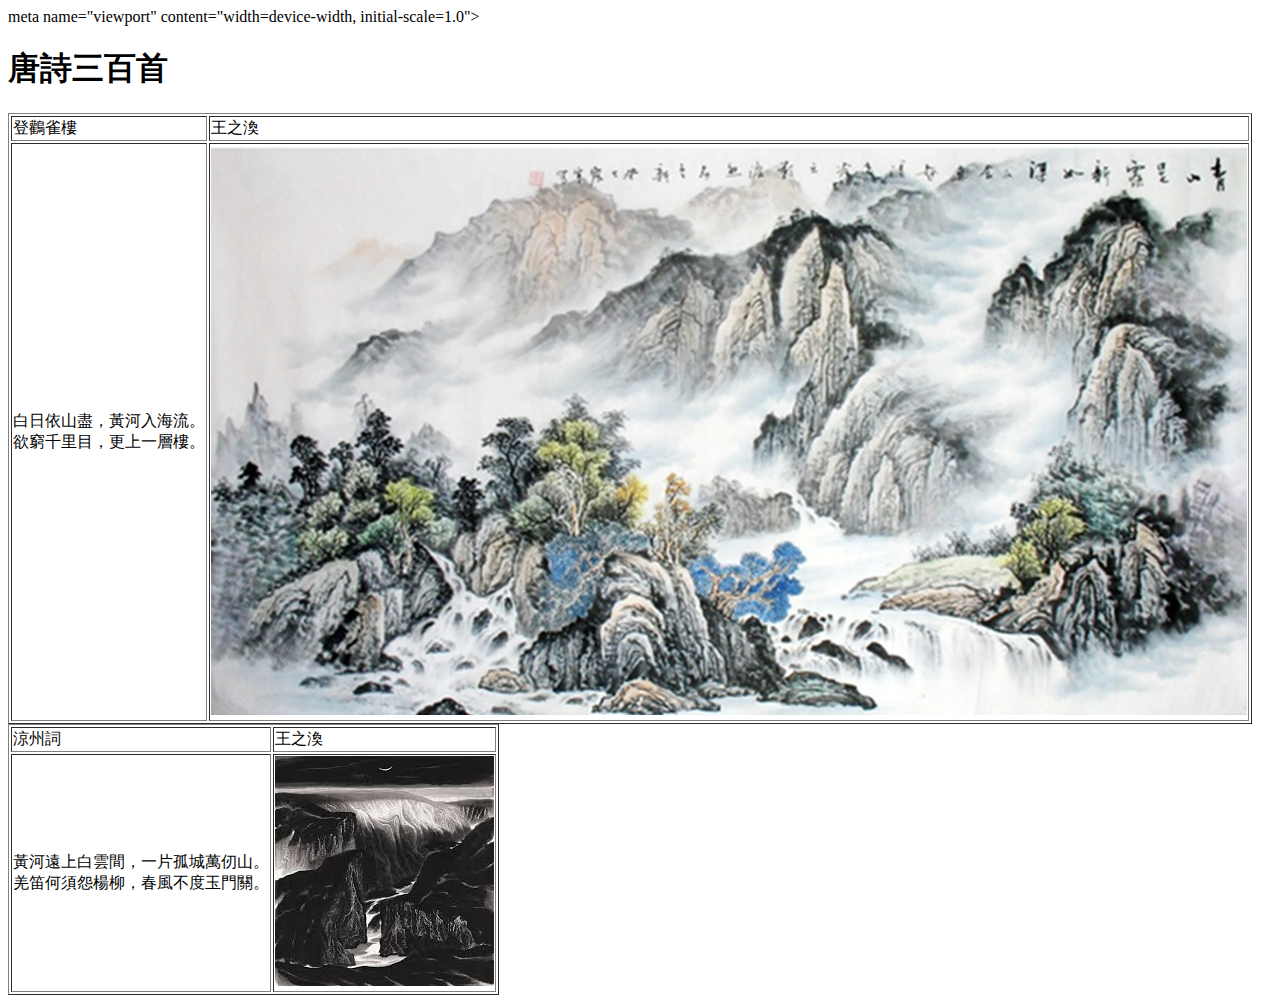
<file: 0930/index.html>
<!DOCTYPE html>
<html lang="zh-Hant">
<head>
    <meta charset="UTF-8">
    <title>0930-網站設計與賞析</title>
    meta name="viewport" content="width=device-width, initial-scale=1.0">
</head>
<body>
    <h1>唐詩三百首</h1>
    <table border="1">
        
        <tr>
            <td>登鸛雀樓</td>
            <td>王之渙</td>
        </tr>
        <tr>
            <td>白日依山盡，黃河入海流。<br>
                欲窮千里目，更上一層樓。<br>
            </td>
            <td><img src="pic1.jpg" alt=""></td>
        </tr>

    </table>
    <table border="1">
        
        <tr>
            <td>涼州詞</td>
            <td>王之渙</td>
        </tr>
        <tr>
            <td>黃河遠上白雲間，一片孤城萬仞山。<br>
                羌笛何須怨楊柳，春風不度玉門關。<br>
            </td>
            <td><img src="pic2.jpg" alt=""></td>
        </tr>
    </table>
</body>
</html>
</file>
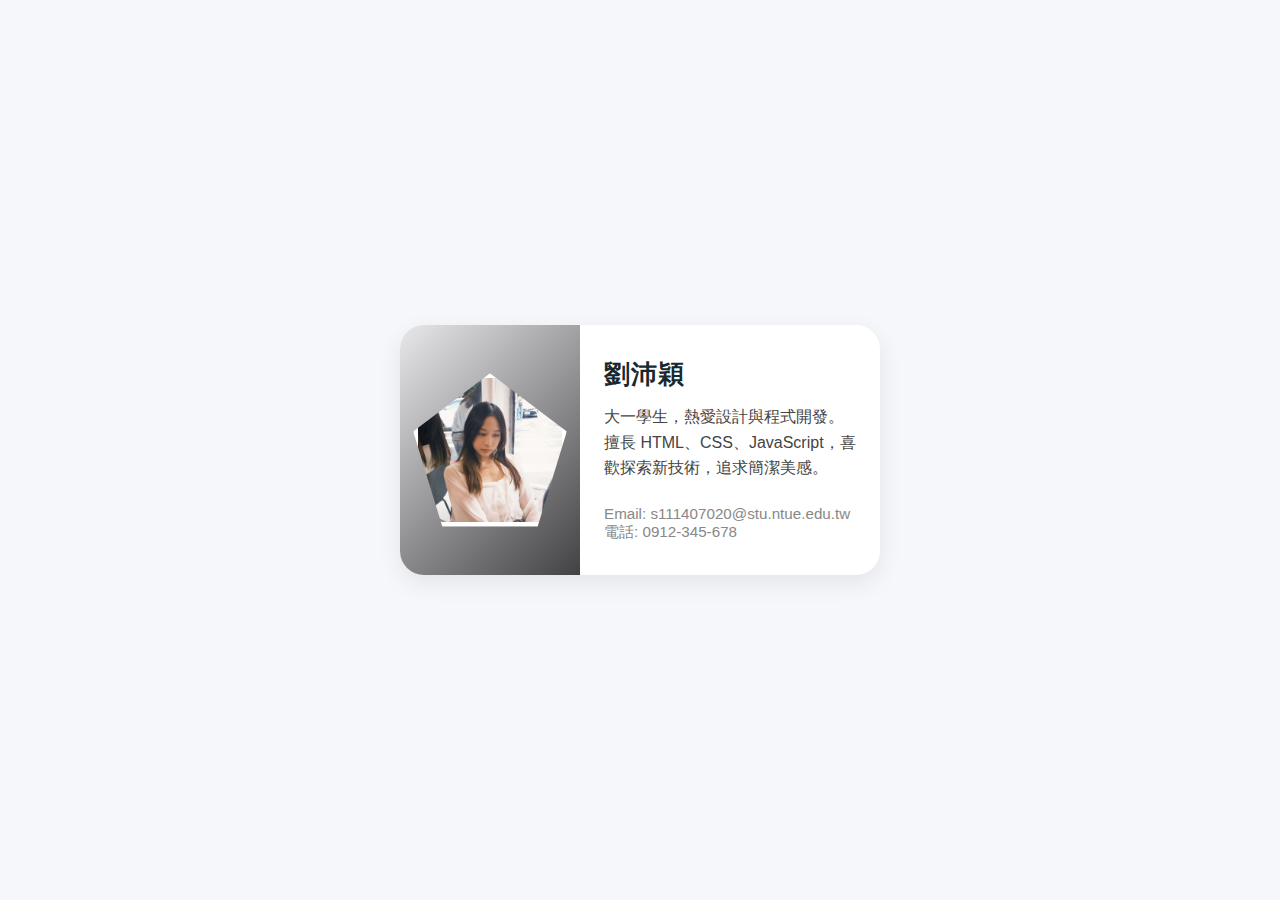
<file: 1014/index.html>
<!DOCTYPE html>
<html lang="zh-Hant">
<head>
    <meta charset="UTF-8">
    <title>設計感名片</title>
    <style>
        body {
            background: #f5f7fa;
            font-family: 'Segoe UI', '微軟正黑體', Arial, sans-serif;
            display: flex;
            justify-content: center;
            align-items: center;
            height: 100vh;
            margin: 0;
        }
        .card {
            display: flex;
            background: #fff;
            border-radius: 24px;
            box-shadow: 0 8px 24px rgba(0,0,0,0.08);
            overflow: hidden;
            width: 480px;
            max-width: 95vw;
            min-height: 220px;
        }
        .card-img {
            display: flex;
            align-items: center;
            justify-content: center;
            width: 180px;
            background: linear-gradient(135deg, #e8e8eb 0%, #424244 100%);
        }
        .card-img img {
            width: 120px;
            height: 120px;
            object-fit: cover;
            border: 4px solid #fff;
            box-shadow: 0 4px 16px rgba(33,147,176,0.15);
            clip-path: polygon(
                50% 0%,      /* 上頂點 */
                100% 38%,    /* 右上 */
                81% 100%,    /* 右下 */
                19% 100%,    /* 左下 */
                0% 38%       /* 左上 */
            );
            transform: scale(1.2); /* 放大圖片 */
        }
        .card-info {
            flex: 1;
            padding: 32px 24px;
            display: flex;
            flex-direction: column;
            justify-content: center;
        }
        .card-info h2 {
            margin: 0 0 12px 0;
            font-size: 1.6em;
            color: #17292e;
            letter-spacing: 1px;
        }
        .card-info p {
            margin: 0 0 8px 0;
            color: #444;
            font-size: 1em;
            line-height: 1.6;
        }
        .card-info .contact {
            margin-top: 16px;
            font-size: 0.95em;
            color: #888;
        }
    </style>
</head>
<body>
    <div class="card">
        <div class="card-img">
            <img src="pic.jpeg" alt="個人照片">
        </div>
        <div class="card-info">
            <h2>劉沛穎</h2>
            <p>大一學生，熱愛設計與程式開發。擅長 HTML、CSS、JavaScript，喜歡探索新技術，追求簡潔美感。</p>
            <div class="contact">
                Email: s111407020@stu.ntue.edu.tw<br>
                電話: 0912-345-678
            </div>
        </div>
    </div>
</body>
</html>
</file>
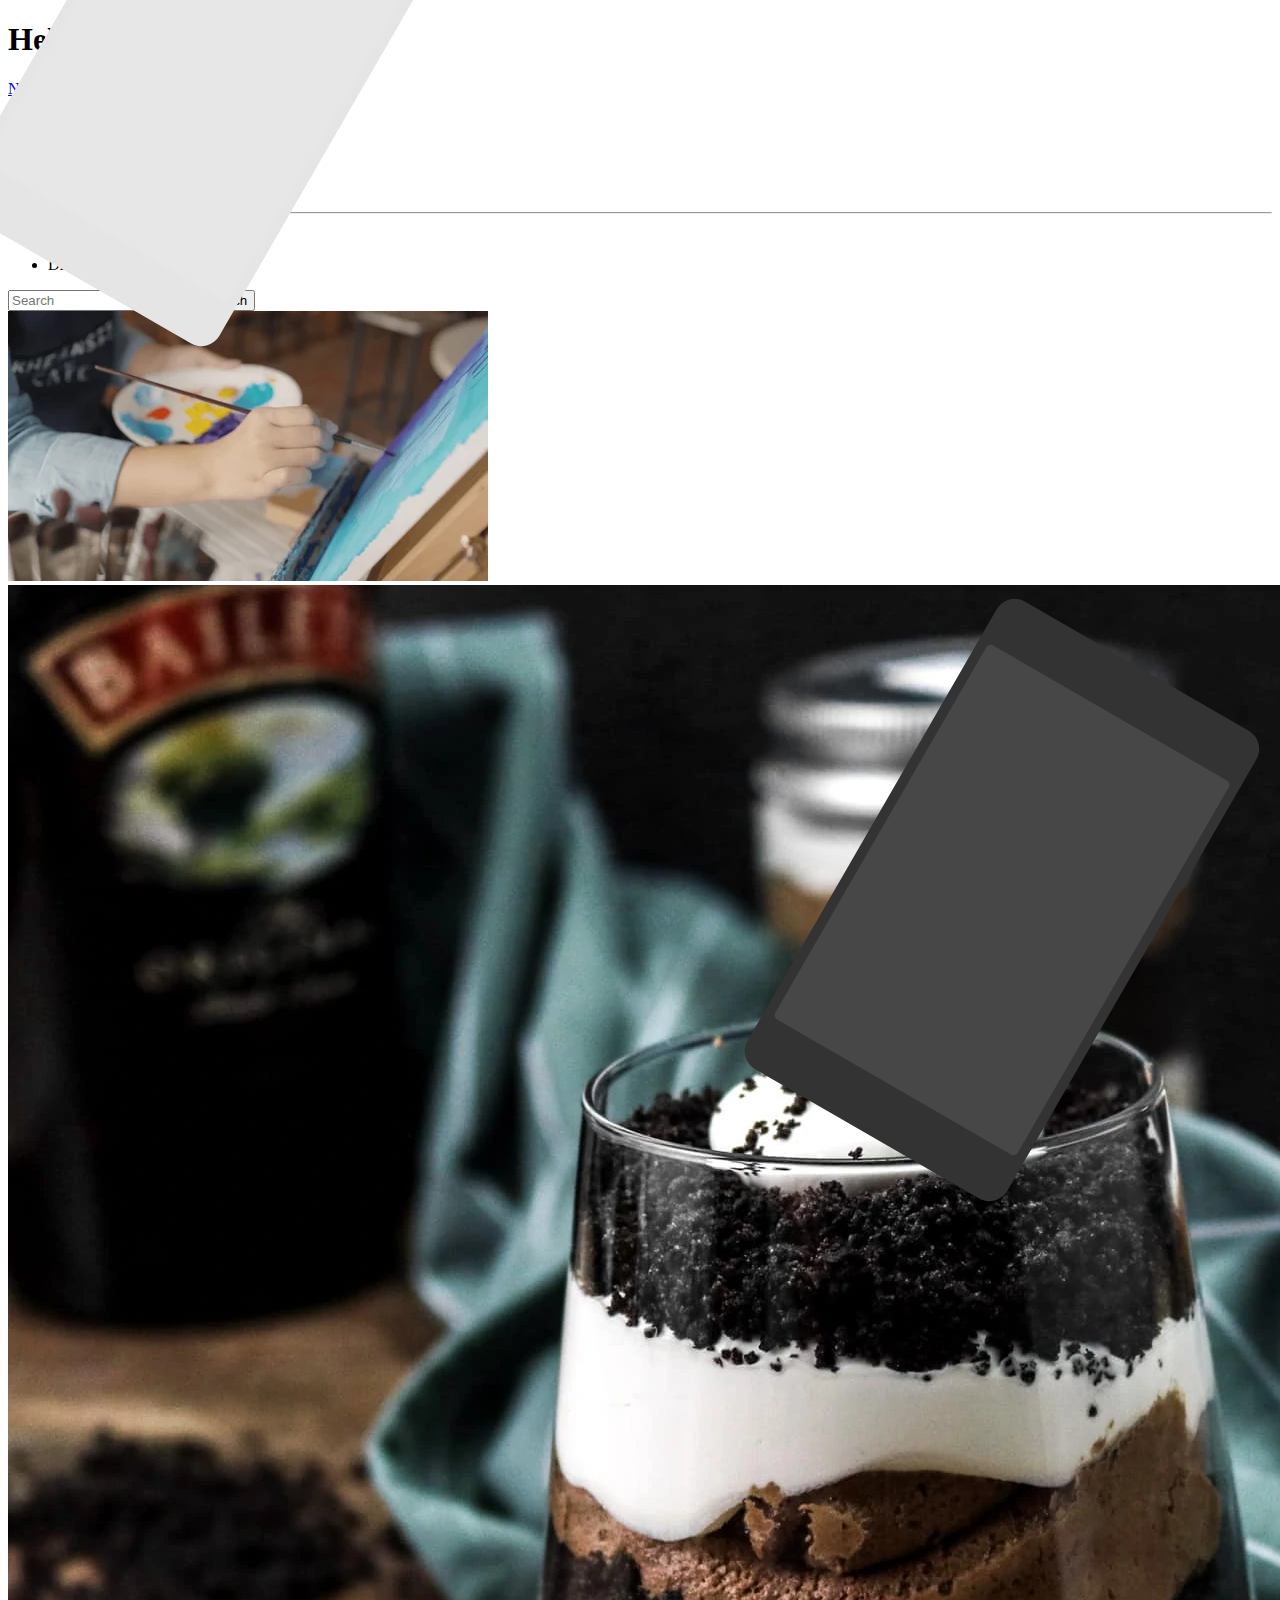
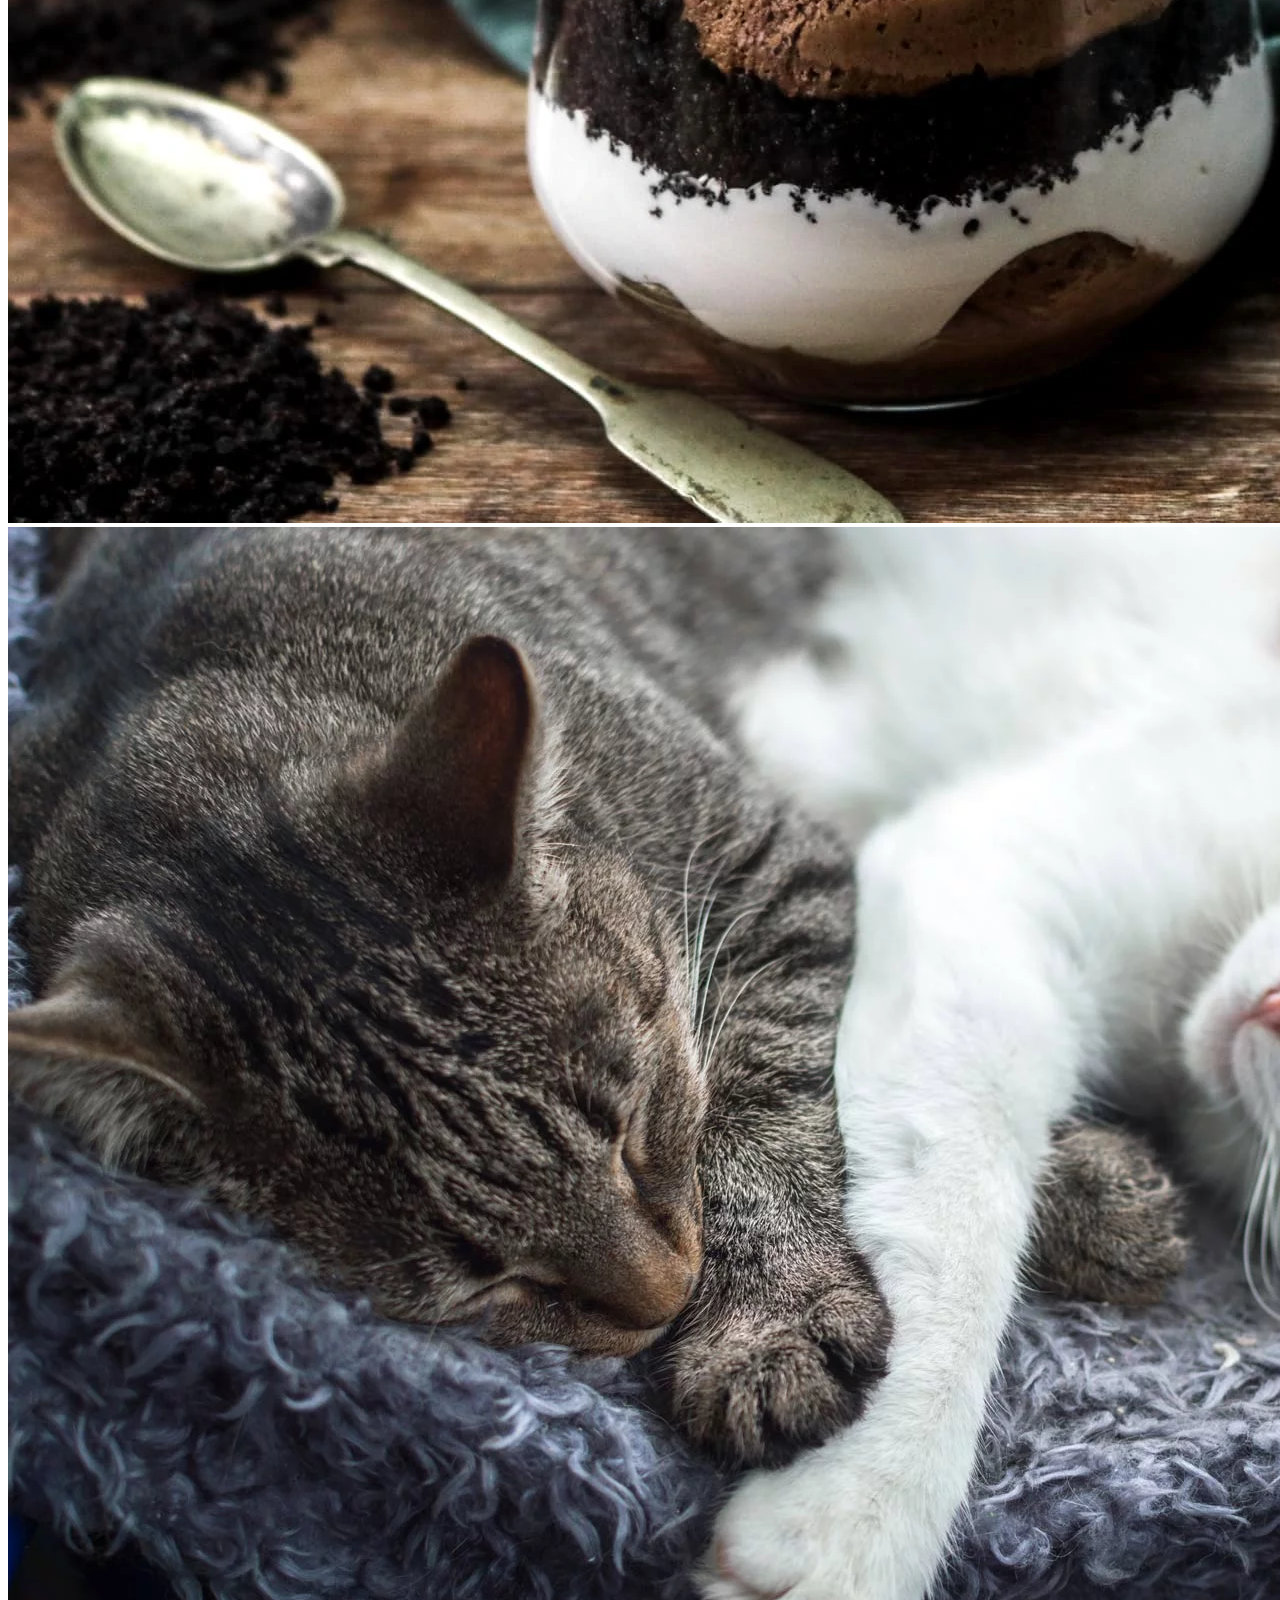
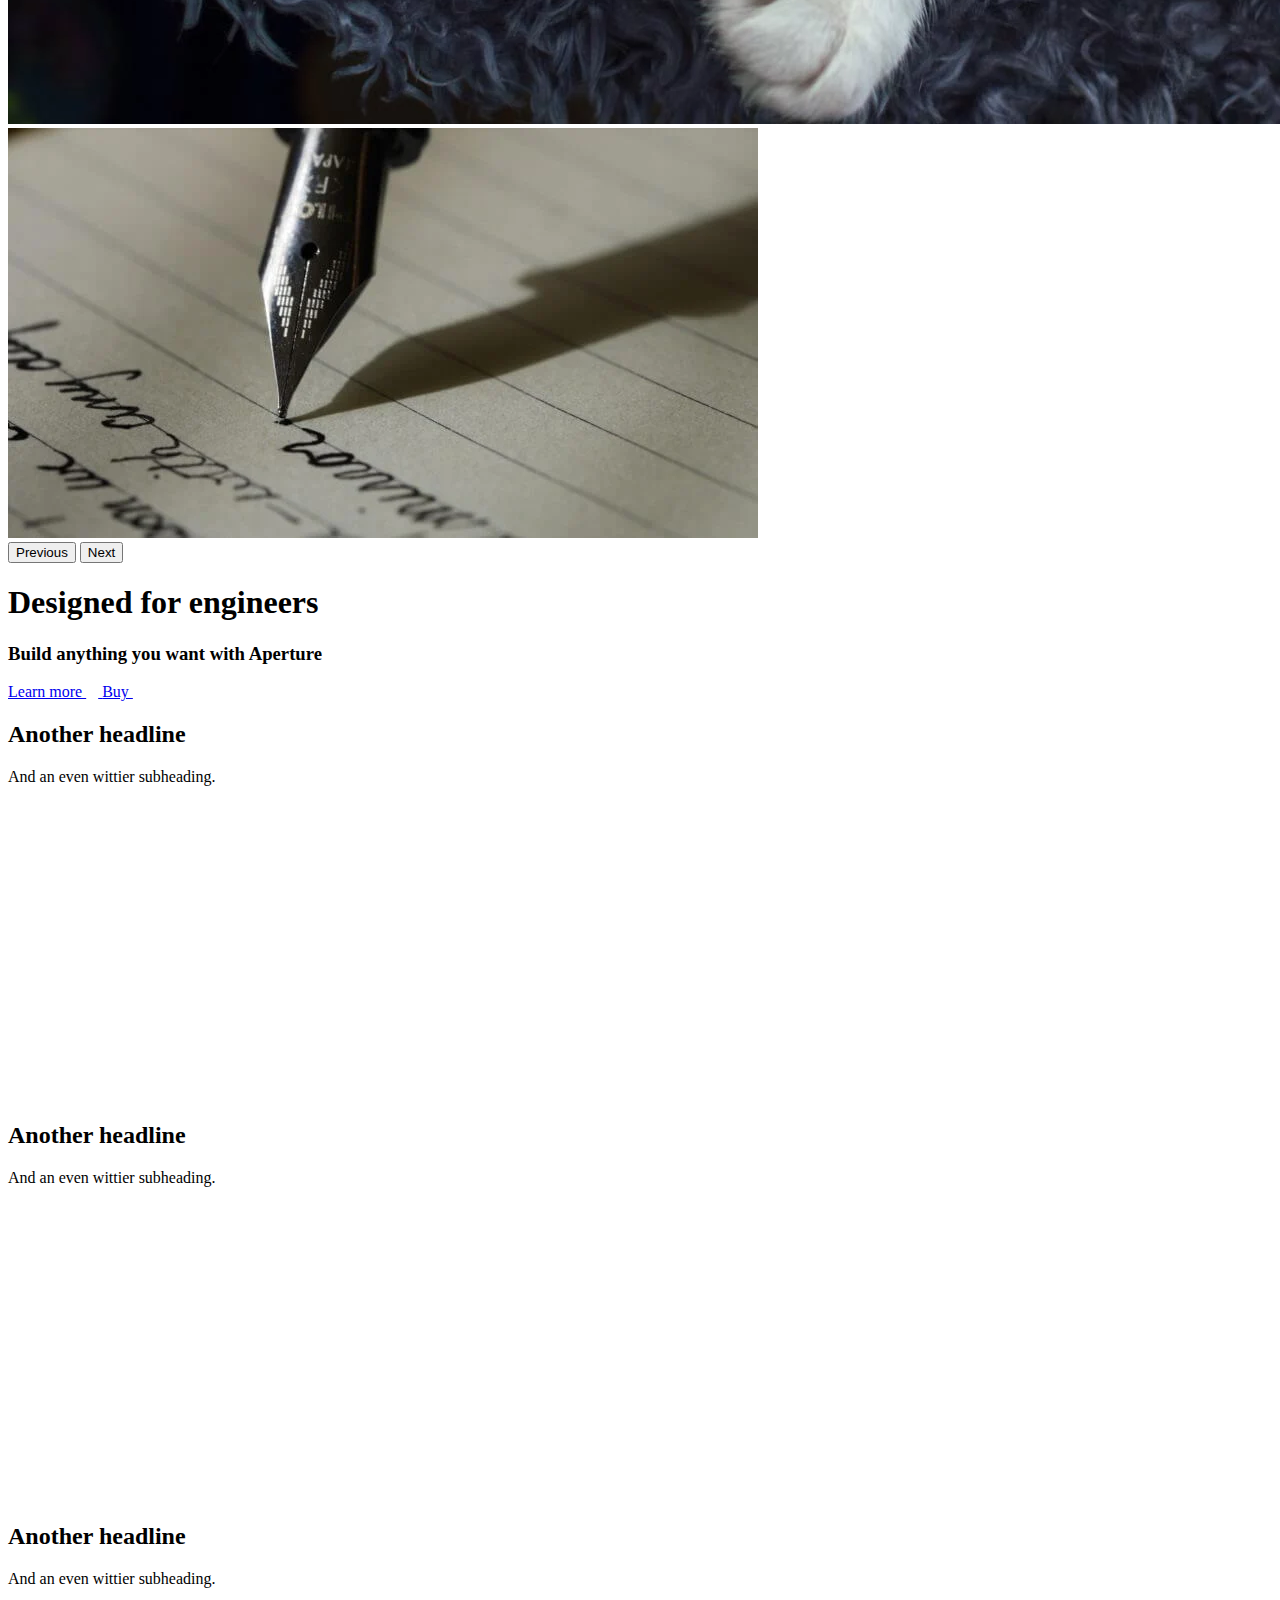
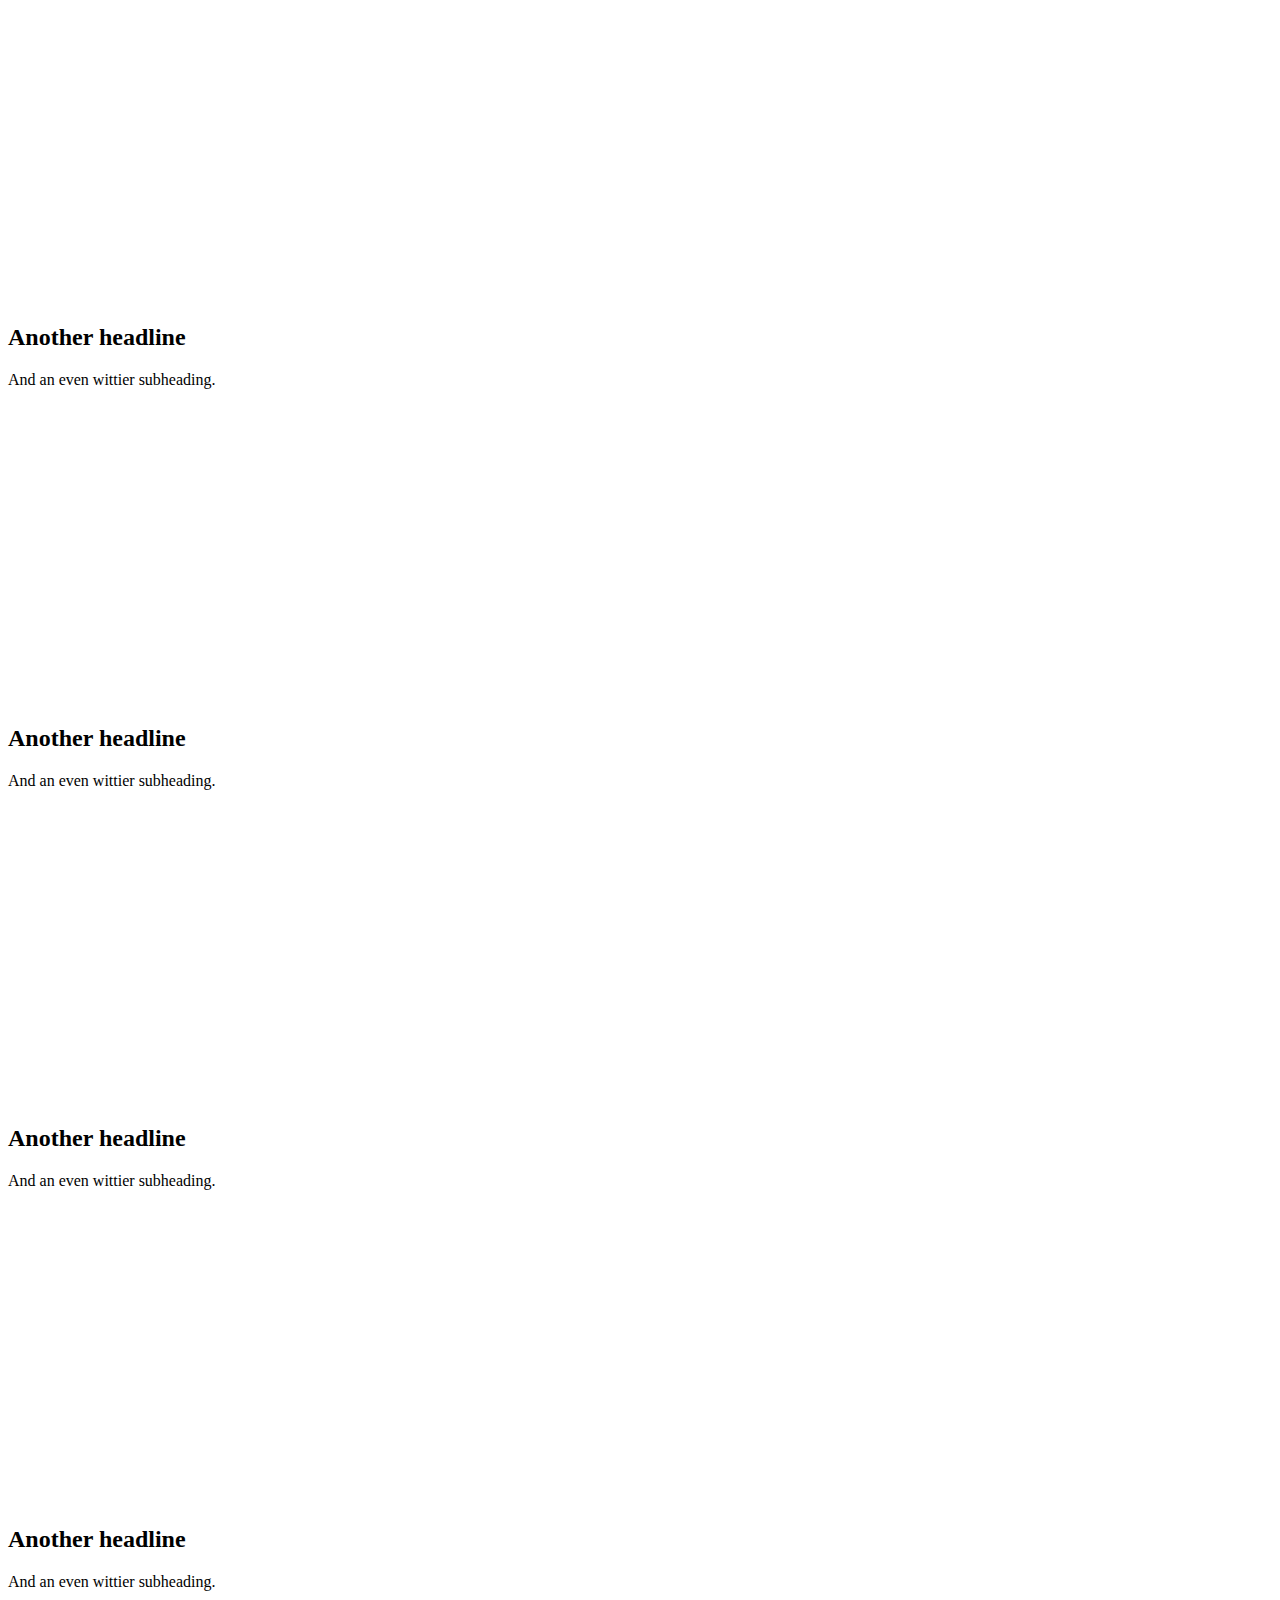
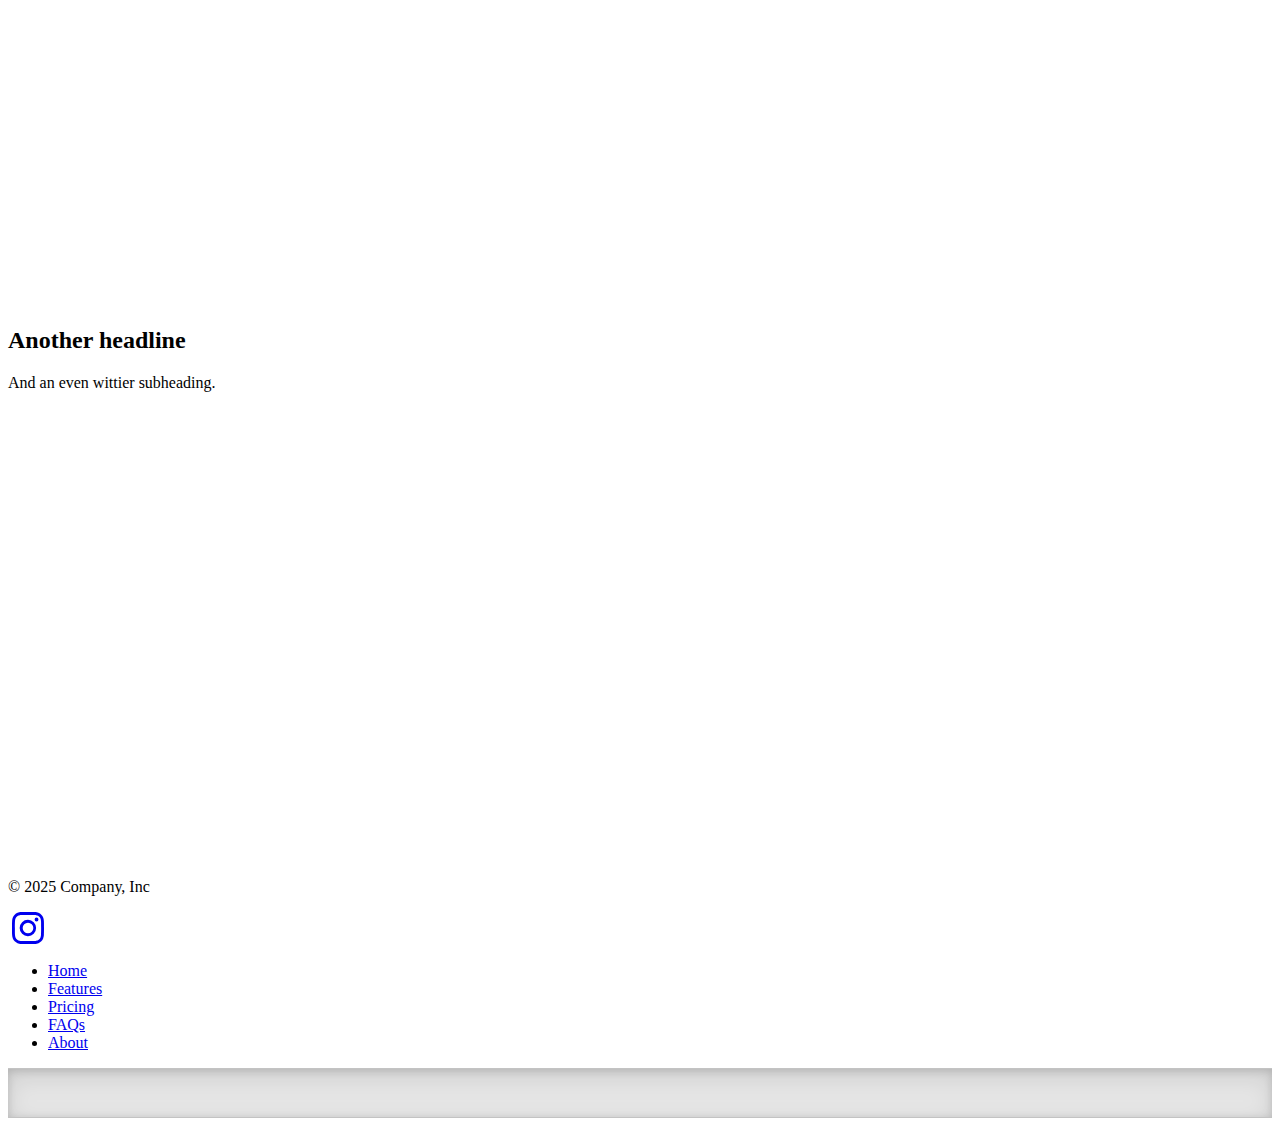
<file: 1104/index.html>
<!doctype html>
<html lang=zh-hant>
  <head>
    <meta charset="utf-8">
    <meta name="viewport" content="width=device-width, initial-scale=1">
    <title>YING's WEBSITE</title>

    <!--1-->
    <link href="https://cdn.jsdelivr.net/npm/bootstrap@5.3.8/dist/css/bootstrap.min.css" rel="stylesheet" integrity="sha384-sRIl4kxILFvY47J16cr9ZwB07vP4J8+LH7qKQnuqkuIAvNWLzeN8tE5YBujZqJLB" crossorigin="anonymous">
  
    <!--2-->
    <script src="https://cdn.jsdelivr.net/npm/bootstrap@5.3.8/dist/js/bootstrap.bundle.min.js" integrity="sha384-FKyoEForCGlyvwx9Hj09JcYn3nv7wiPVlz7YYwJrWVcXK/BmnVDxM+D2scQbITxI" crossorigin="anonymous"></script>
<link href="product.css" rel="stylesheet" />
<style>
      .bd-placeholder-img {
        font-size: 1.125rem;
        text-anchor: middle;
        -webkit-user-select: none;
        -moz-user-select: none;
        user-select: none;
      }
      @media (min-width: 768px) {
        .bd-placeholder-img-lg {
          font-size: 3.5rem;
        }
      }
      .b-example-divider {
        width: 100%;
        height: 3rem;
        background-color: #0000001a;
        border: solid rgba(0, 0, 0, 0.15);
        border-width: 1px 0;
        box-shadow:
          inset 0 0.5em 1.5em #0000001a,
          inset 0 0.125em 0.5em #00000026;
      }
      .b-example-vr {
        flex-shrink: 0;
        width: 1.5rem;
        height: 100vh;
      }
      .bi {
        vertical-align: -0.125em;
        fill: currentColor;
      }
      .nav-scroller {
        position: relative;
        z-index: 2;
        height: 2.75rem;
        overflow-y: hidden;
      }
      .nav-scroller .nav {
        display: flex;
        flex-wrap: nowrap;
        padding-bottom: 1rem;
        margin-top: -1px;
        overflow-x: auto;
        text-align: center;
        white-space: nowrap;
        -webkit-overflow-scrolling: touch;
      }
      .btn-bd-primary {
        --bd-violet-bg: #712cf9;
        --bd-violet-rgb: 112.520718, 44.062154, 249.437846;
        --bs-btn-font-weight: 600;
        --bs-btn-color: var(--bs-white);
        --bs-btn-bg: var(--bd-violet-bg);
        --bs-btn-border-color: var(--bd-violet-bg);
        --bs-btn-hover-color: var(--bs-white);
        --bs-btn-hover-bg: #6528e0;
        --bs-btn-hover-border-color: #6528e0;
        --bs-btn-focus-shadow-rgb: var(--bd-violet-rgb);
        --bs-btn-active-color: var(--bs-btn-hover-color);
        --bs-btn-active-bg: #5a23c8;
        --bs-btn-active-border-color: #5a23c8;
      }
      .bd-mode-toggle {
        z-index: 1500;
      }
      .bd-mode-toggle .bi {
        width: 1em;
        height: 1em;
      }
      .bd-mode-toggle .dropdown-menu .active .bi {
        display: block !important;
      }
    </style>


  </head>
  <body>
    <h1>Hello, world!</h1>

 <!--導覽-->
<nav class="navbar navbar-expand-lg bg-body-tertiary">
  <div class="container-fluid">
    <a class="navbar-brand" href="#">Navbar</a>
    <button class="navbar-toggler" type="button" data-bs-toggle="collapse" data-bs-target="#navbarSupportedContent" aria-controls="navbarSupportedContent" aria-expanded="false" aria-label="Toggle navigation">
      <span class="navbar-toggler-icon"></span>
    </button>
    <div class="collapse navbar-collapse" id="navbarSupportedContent">
      <ul class="navbar-nav me-auto mb-2 mb-lg-0">
        <li class="nav-item">
          <a class="nav-link active" aria-current="page" href="#">Home</a>
        </li>
        <li class="nav-item">
          <a class="nav-link" href="#">Link</a>
        </li>
        <li class="nav-item dropdown">
          <a class="nav-link dropdown-toggle" href="#" role="button" data-bs-toggle="dropdown" aria-expanded="false">
            Dropdown
          </a>
          <ul class="dropdown-menu">
            <li><a class="dropdown-item" href="#">Action</a></li>
            <li><a class="dropdown-item" href="#">Another action</a></li>
            <li><hr class="dropdown-divider"></li>
            <li><a class="dropdown-item" href="#">Something else here</a></li>
          </ul>
        </li>
        <li class="nav-item">
          <a class="nav-link disabled" aria-disabled="true">Disabled</a>
        </li>
      </ul>
      <form class="d-flex" role="search">
        <input class="form-control me-2" type="search" placeholder="Search" aria-label="Search"/>
        <button class="btn btn-outline-success" type="submit">Search</button>
      </form>
    </div>
  </div>
</nav>

 <!--BANNER-->
 
<div id="carouselExample" class="carousel slide">
  <div class="carousel-inner">
    <div class="carousel-item active">
      <img src="1.jpg" class="d-block w-100" alt="...">
    </div>
    <div class="carousel-item">
      
      <img src="2.jpg" class="d-block w-100" alt="...">
    </div>
    <div class="carousel-item">
      <img src="3.jpg" class="d-block w-100" alt="...">
    </div>
     <div class="carousel-item">
      <img src="4.jpg" class="d-block w-100" alt="...">
    </div>
  </div>
  <button class="carousel-control-prev" type="button" data-bs-target="#carouselExample" data-bs-slide="prev">
    <span class="carousel-control-prev-icon" aria-hidden="true"></span>
    <span class="visually-hidden">Previous</span>
  </button>
  <button class="carousel-control-next" type="button" data-bs-target="#carouselExample" data-bs-slide="next">
    <span class="carousel-control-next-icon" aria-hidden="true"></span>
    <span class="visually-hidden">Next</span>
  </button>
</div>

 <!--主要-->
     <main>
      <div
        class="position-relative overflow-hidden p-3 p-md-5 m-md-3 text-center bg-body-tertiary"
      >
        <div class="col-md-6 p-lg-5 mx-auto my-5">
          <h1 class="display-3 fw-bold">Designed for engineers</h1>
          <h3 class="fw-normal text-muted mb-3">
            Build anything you want with Aperture
          </h3>
          <div class="d-flex gap-3 justify-content-center lead fw-normal">
            <a class="icon-link" href="#">
              Learn more
              <svg class="bi" aria-hidden="true">
                <use xlink:href="#chevron-right"></use>
              </svg>
            </a>
            <a class="icon-link" href="#">
              Buy
              <svg class="bi" aria-hidden="true">
                <use xlink:href="#chevron-right"></use>
              </svg>
            </a>
          </div>
        </div>
        <div class="product-device shadow-sm d-none d-md-block"></div>
        <div
          class="product-device product-device-2 shadow-sm d-none d-md-block"
        ></div>
      </div>
      <div class="d-md-flex flex-md-equal w-100 my-md-3 ps-md-3">
        <div
          class="text-bg-dark me-md-3 pt-3 px-3 pt-md-5 px-md-5 text-center overflow-hidden"
        >
          <div class="my-3 py-3">
            <h2 class="display-5">Another headline</h2>
            <p class="lead">And an even wittier subheading.</p>
          </div>
          <div
            class="bg-body-tertiary shadow-sm mx-auto"
            style="width: 80%; height: 300px; border-radius: 21px 21px 0 0"
          ></div>
        </div>
        <div
          class="bg-body-tertiary me-md-3 pt-3 px-3 pt-md-5 px-md-5 text-center overflow-hidden"
        >
          <div class="my-3 p-3">
            <h2 class="display-5">Another headline</h2>
            <p class="lead">And an even wittier subheading.</p>
          </div>
          <div
            class="bg-dark shadow-sm mx-auto"
            style="width: 80%; height: 300px; border-radius: 21px 21px 0 0"
          ></div>
        </div>
      </div>
      <div class="d-md-flex flex-md-equal w-100 my-md-3 ps-md-3">
        <div
          class="bg-body-tertiary me-md-3 pt-3 px-3 pt-md-5 px-md-5 text-center overflow-hidden"
        >
          <div class="my-3 p-3">
            <h2 class="display-5">Another headline</h2>
            <p class="lead">And an even wittier subheading.</p>
          </div>
          <div
            class="bg-dark shadow-sm mx-auto"
            style="width: 80%; height: 300px; border-radius: 21px 21px 0 0"
          ></div>
        </div>
        <div
          class="text-bg-primary me-md-3 pt-3 px-3 pt-md-5 px-md-5 text-center overflow-hidden"
        >
          <div class="my-3 py-3">
            <h2 class="display-5">Another headline</h2>
            <p class="lead">And an even wittier subheading.</p>
          </div>
          <div
            class="bg-body-tertiary shadow-sm mx-auto"
            style="width: 80%; height: 300px; border-radius: 21px 21px 0 0"
          ></div>
        </div>
      </div>
      <div class="d-md-flex flex-md-equal w-100 my-md-3 ps-md-3">
        <div
          class="bg-body-tertiary me-md-3 pt-3 px-3 pt-md-5 px-md-5 text-center overflow-hidden"
        >
          <div class="my-3 p-3">
            <h2 class="display-5">Another headline</h2>
            <p class="lead">And an even wittier subheading.</p>
          </div>
          <div
            class="bg-body shadow-sm mx-auto"
            style="width: 80%; height: 300px; border-radius: 21px 21px 0 0"
          ></div>
        </div>
        <div
          class="bg-body-tertiary me-md-3 pt-3 px-3 pt-md-5 px-md-5 text-center overflow-hidden"
        >
          <div class="my-3 py-3">
            <h2 class="display-5">Another headline</h2>
            <p class="lead">And an even wittier subheading.</p>
          </div>
          <div
            class="bg-body shadow-sm mx-auto"
            style="width: 80%; height: 300px; border-radius: 21px 21px 0 0"
          ></div>
        </div>
      </div>
      <div class="d-md-flex flex-md-equal w-100 my-md-3 ps-md-3">
        <div
          class="bg-body-tertiary me-md-3 pt-3 px-3 pt-md-5 px-md-5 text-center overflow-hidden"
        >
          <div class="my-3 p-3">
            <h2 class="display-5">Another headline</h2>
            <p class="lead">And an even wittier subheading.</p>
          </div>
          <div
            class="bg-body shadow-sm mx-auto"
            style="width: 80%; height: 300px; border-radius: 21px 21px 0 0"
          ></div>
        </div>
        <div
          class="bg-body-tertiary me-md-3 pt-3 px-3 pt-md-5 px-md-5 text-center overflow-hidden"
        >
          <div class="my-3 py-3">
            <h2 class="display-5">Another headline</h2>
            <p class="lead">And an even wittier subheading.</p>
          </div>
          <div
            class="bg-body shadow-sm mx-auto"
            style="width: 80%; height: 300px; border-radius: 21px 21px 0 0"
          ></div>
        </div>
      </div>
    </main>

  <!--FOOTER-->
  
  <svg xmlns="http://www.w3.org/2000/svg" class="d-none">
      <symbol id="bootstrap" viewBox="0 0 118 94">
        <title>Bootstrap</title>
        <path
          fill-rule="evenodd"
          clip-rule="evenodd"
          d="M24.509 0c-6.733 0-11.715 5.893-11.492 12.284.214 6.14-.064 14.092-2.066 20.577C8.943 39.365 5.547 43.485 0 44.014v5.972c5.547.529 8.943 4.649 10.951 11.153 2.002 6.485 2.28 14.437 2.066 20.577C12.794 88.106 17.776 94 24.51 94H93.5c6.733 0 11.714-5.893 11.491-12.284-.214-6.14.064-14.092 2.066-20.577 2.009-6.504 5.396-10.624 10.943-11.153v-5.972c-5.547-.529-8.934-4.649-10.943-11.153-2.002-6.484-2.28-14.437-2.066-20.577C105.214 5.894 100.233 0 93.5 0H24.508zM80 57.863C80 66.663 73.436 72 62.543 72H44a2 2 0 01-2-2V24a2 2 0 012-2h18.437c9.083 0 15.044 4.92 15.044 12.474 0 5.302-4.01 10.049-9.119 10.88v.277C75.317 46.394 80 51.21 80 57.863zM60.521 28.34H49.948v14.934h8.905c6.884 0 10.68-2.772 10.68-7.727 0-4.643-3.264-7.207-9.012-7.207zM49.948 49.2v16.458H60.91c7.167 0 10.964-2.876 10.964-8.281 0-5.406-3.903-8.178-11.425-8.178H49.948z"
        ></path>
      </symbol>
      <symbol id="facebook" viewBox="0 0 16 16">
        <path
          d="M16 8.049c0-4.446-3.582-8.05-8-8.05C3.58 0-.002 3.603-.002 8.05c0 4.017 2.926 7.347 6.75 7.951v-5.625h-2.03V8.05H6.75V6.275c0-2.017 1.195-3.131 3.022-3.131.876 0 1.791.157 1.791.157v1.98h-1.009c-.993 0-1.303.621-1.303 1.258v1.51h2.218l-.354 2.326H9.25V16c3.824-.604 6.75-3.934 6.75-7.951z"
        ></path>
      </symbol>
      <symbol id="instagram" viewBox="0 0 16 16">
        <path
          d="M8 0C5.829 0 5.556.01 4.703.048 3.85.088 3.269.222 2.76.42a3.917 3.917 0 0 0-1.417.923A3.927 3.927 0 0 0 .42 2.76C.222 3.268.087 3.85.048 4.7.01 5.555 0 5.827 0 8.001c0 2.172.01 2.444.048 3.297.04.852.174 1.433.372 1.942.205.526.478.972.923 1.417.444.445.89.719 1.416.923.51.198 1.09.333 1.942.372C5.555 15.99 5.827 16 8 16s2.444-.01 3.298-.048c.851-.04 1.434-.174 1.943-.372a3.916 3.916 0 0 0 1.416-.923c.445-.445.718-.891.923-1.417.197-.509.332-1.09.372-1.942C15.99 10.445 16 10.173 16 8s-.01-2.445-.048-3.299c-.04-.851-.175-1.433-.372-1.941a3.926 3.926 0 0 0-.923-1.417A3.911 3.911 0 0 0 13.24.42c-.51-.198-1.092-.333-1.943-.372C10.443.01 10.172 0 7.998 0h.003zm-.717 1.442h.718c2.136 0 2.389.007 3.232.046.78.035 1.204.166 1.486.275.373.145.64.319.92.599.28.28.453.546.598.92.11.281.24.705.275 1.485.039.843.047 1.096.047 3.231s-.008 2.389-.047 3.232c-.035.78-.166 1.203-.275 1.485a2.47 2.47 0 0 1-.599.919c-.28.28-.546.453-.92.598-.28.11-.704.24-1.485.276-.843.038-1.096.047-3.232.047s-2.39-.009-3.233-.047c-.78-.036-1.203-.166-1.485-.276a2.478 2.478 0 0 1-.92-.598 2.48 2.48 0 0 1-.6-.92c-.109-.281-.24-.705-.275-1.485-.038-.843-.046-1.096-.046-3.233 0-2.136.008-2.388.046-3.231.036-.78.166-1.204.276-1.486.145-.373.319-.64.599-.92.28-.28.546-.453.92-.598.282-.11.705-.24 1.485-.276.738-.034 1.024-.044 2.515-.045v.002zm4.988 1.328a.96.96 0 1 0 0 1.92.96.96 0 0 0 0-1.92zm-4.27 1.122a4.109 4.109 0 1 0 0 8.217 4.109 4.109 0 0 0 0-8.217zm0 1.441a2.667 2.667 0 1 1 0 5.334 2.667 2.667 0 0 1 0-5.334z"
        ></path>
      </symbol>
    </svg>
 <div class="container">
      <footer
        class="d-flex flex-wrap justify-content-between align-items-center py-3 my-4 border-top"
      >
        <p class="col-md-4 mb-0 text-body-secondary">
          &copy; 2025 Company, Inc
        </p>
        <a
          href="/"
          class="col-md-4 d-flex align-items-center justify-content-center mb-3 mb-md-0 me-md-auto link-body-emphasis text-decoration-none"
          aria-label="Bootstrap"
        >
          <svg class="bi me-2" width="40" height="32" aria-hidden="true">
            <use xlink:href="#instagram"></use>
          </svg>
        </a>
        <ul class="nav col-md-4 justify-content-end">
          <li class="nav-item">
            <a href="#" class="nav-link px-2 text-body-secondary">Home</a>
          </li>
          <li class="nav-item">
            <a href="#" class="nav-link px-2 text-body-secondary">Features</a>
          </li>
          <li class="nav-item">
            <a href="#" class="nav-link px-2 text-body-secondary">Pricing</a>
          </li>
          <li class="nav-item">
            <a href="#" class="nav-link px-2 text-body-secondary">FAQs</a>
          </li>
          <li class="nav-item">
            <a href="#" class="nav-link px-2 text-body-secondary">About</a>
          </li>
        </ul>
      </footer>
    </div>
    <div class="b-example-divider"></div>
  
</body>
</html>
</file>
<file: 1104/product.css>
.container {
  max-width: 960px;
}

.icon-link > .bi {
  width: .75em;
  height: .75em;
}

/*
 * Custom translucent site header
 */

.site-header {
  background-color: rgba(0, 0, 0, .85);
  -webkit-backdrop-filter: saturate(180%) blur(20px);
  backdrop-filter: saturate(180%) blur(20px);
}
.site-header a {
  color: #8e8e8e;
  transition: color .15s ease-in-out;
}
.site-header a:hover {
  color: #fff;
  text-decoration: none;
}

/*
 * Dummy devices (replace them with your own or something else entirely!)
 */

.product-device {
  position: absolute;
  right: 10%;
  bottom: -30%;
  width: 300px;
  height: 540px;
  background-color: #333;
  border-radius: 21px;
  transform: rotate(30deg);
}

.product-device::before {
  position: absolute;
  top: 10%;
  right: 10px;
  bottom: 10%;
  left: 10px;
  content: "";
  background-color: rgba(255, 255, 255, .1);
  border-radius: 5px;
}

.product-device-2 {
  top: -25%;
  right: auto;
  bottom: 0;
  left: 5%;
  background-color: #e5e5e5;
}


/*
 * Extra utilities
 */

.flex-equal > * {
  flex: 1;
}
@media (min-width: 768px) {
  .flex-md-equal > * {
    flex: 1;
  }
}
</file>
